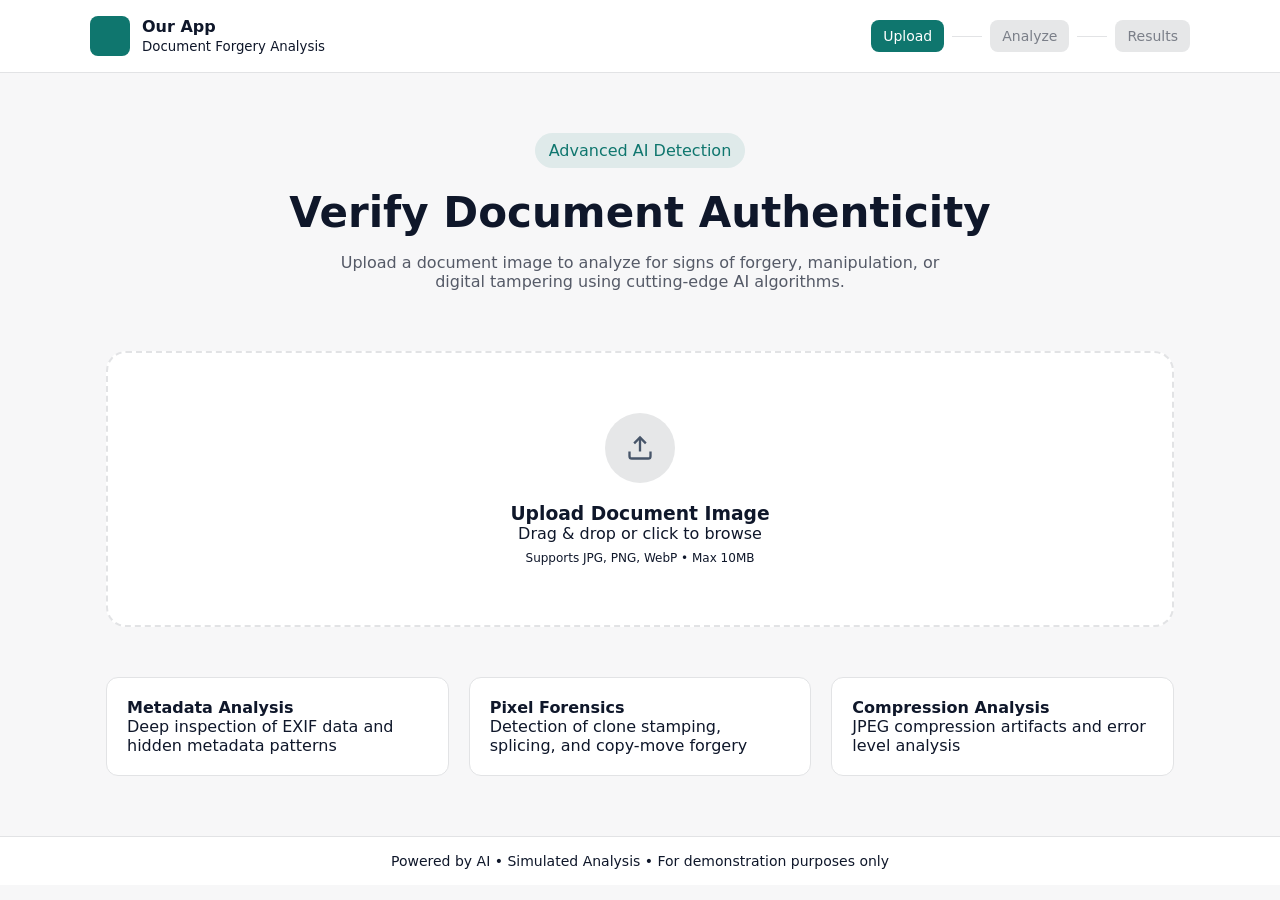
<file: index.html>
<!DOCTYPE html>
<html lang="en">
<head>
  <meta charset="UTF-8" />
  <meta name="viewport" content="width=device-width, initial-scale=1.0"/>
  <title>Our App</title>
  <link rel="stylesheet" href="styles.css">
</head>
<body>

<header>
  <div class="container header-inner">

    <div class="logo">
      <div class="logo-icon"></div>
      <div>
        <strong>Our App</strong><br>
        <small>Document Forgery Analysis</small>
      </div>
    </div>

    <div class="steps">
      <div class="step active">Upload</div>
      <div class="divider"></div>
      <div class="step inactive">Analyze</div>
      <div class="divider"></div>
      <div class="step inactive">Results</div>
    </div>

  </div>
</header>

<main class="container">

  <div class="hero">
    <div class="badge">Advanced AI Detection</div>
    <h1>Verify Document Authenticity</h1>
    <p class="subtitle">
      Upload a document image to analyze for signs of forgery, manipulation,
      or digital tampering using cutting-edge AI algorithms.
    </p>
  </div>

  <!-- Upload Box -->
  <div class="upload-box" id="uploadBox">
    <div class="upload-icon">
      <svg width="28" height="28" viewBox="0 0 24 24" fill="none" stroke="#475569" stroke-width="2">
        <path d="M21 15v4a2 2 0 0 1-2 2H5a2 2 0 0 1-2-2v-4"/>
        <polyline points="17 8 12 3 7 8"/>
        <line x1="12" x2="12" y1="3" y2="15"/>
      </svg>
    </div>
    <h3>Upload Document Image</h3>
    <p>Drag & drop or click to browse</p>
    <p class="small-text">Supports JPG, PNG, WebP • Max 10MB</p>
  </div>

  <!-- Hidden Input -->
  <input type="file" id="fileInput" accept="image/*">

  <!-- Preview Section -->
  <div id="previewContainer" class="preview hidden">
    <div class="preview-card">

      <img id="previewImage" />

      <div class="file-info">
        <strong id="fileName"></strong>
        <span id="fileSize"></span>

        <div class="progress-bar">
          <div class="progress"></div>
        </div>
      </div>

      <button id="removeBtn">✕</button>

    </div>

    <button class="analyze-btn">Start Analysis →</button>
  </div>

  <!-- Features -->
  <div class="features">
    <div class="card">
      <h4>Metadata Analysis</h4>
      <p>Deep inspection of EXIF data and hidden metadata patterns</p>
    </div>

    <div class="card">
      <h4>Pixel Forensics</h4>
      <p>Detection of clone stamping, splicing, and copy-move forgery</p>
    </div>

    <div class="card">
      <h4>Compression Analysis</h4>
      <p>JPEG compression artifacts and error level analysis</p>
    </div>
  </div>

</main>

<footer>
  Powered by AI • Simulated Analysis • For demonstration purposes only
</footer>

<script src="script.js"></script>
</body>
</html>
</file>
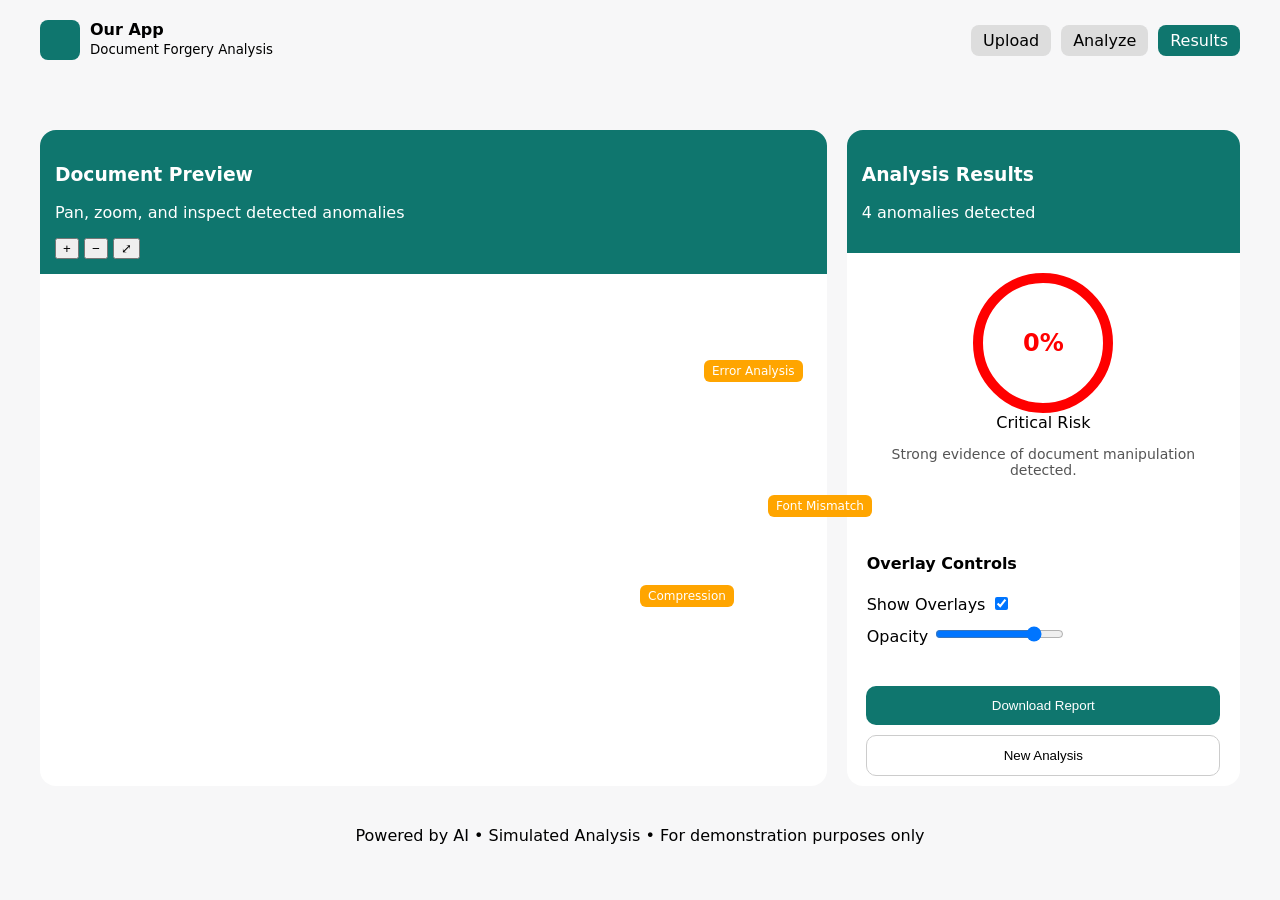
<file: result.html>
<!DOCTYPE html>
<html lang="en">
<head>
  <meta charset="UTF-8">
  <meta name="viewport" content="width=device-width, initial-scale=1.0">
  <title>Results</title>
  <link rel="stylesheet" href="result.css">
</head>
<body>

<header>
  <div class="container header-inner">
    <div class="logo">
      <div class="logo-icon"></div>
      <div>
        <strong>Our App</strong><br>
        <small>Document Forgery Analysis</small>
      </div>
    </div>

    <div class="steps">
      <div class="step inactive">Upload</div>
      <div class="step inactive">Analyze</div>
      <div class="step active">Results</div>
    </div>
  </div>
</header>

<main class="container grid">

  <!-- LEFT PANEL -->
  <div class="preview-panel">

    <div class="panel-header">
      <div>
        <h3>Document Preview</h3>
        <p>Pan, zoom, and inspect detected anomalies</p>
      </div>

      <div class="tools">
        <button id="zoomIn">+</button>
        <button id="zoomOut">−</button>
        <button id="reset">⤢</button>
      </div>
    </div>

    <div class="image-wrapper" id="wrapper">
      <img id="resultImage">

      <!-- TAGS -->
      <div class="tag" style="top:40%; left:55%">Error Analysis</div>
      <div class="tag" style="top:55%; left:60%">Font Mismatch</div>
      <div class="tag" style="top:65%; left:50%">Compression</div>
    </div>

  </div>

  <!-- RIGHT PANEL -->
  <div class="result-panel">

    <div class="panel-header green">
      <h3>Analysis Results</h3>
      <p>4 anomalies detected</p>
    </div>

    <div class="score-box">
      <div class="circle">
        <span id="scoreValue">0%</span>
      </div>

      <span class="risk-badge">Critical Risk</span>

      <p class="desc">
        Strong evidence of document manipulation detected.
      </p>
    </div>

    <div class="controls">
      <h4>Overlay Controls</h4>

      <label>
        Show Overlays
        <input type="checkbox" id="toggleOverlay" checked>
      </label>

      <label>
        Opacity
        <input type="range" id="opacityRange" min="0" max="100" value="80">
      </label>
    </div>

    <button class="download-btn">Download Report</button>
    <button class="new-btn">New Analysis</button>

  </div>

</main>

<footer>
  Powered by AI • Simulated Analysis • For demonstration purposes only
</footer>

<script src="result.js"></script>
</body>
</html>
</file>
<file: styles.css>
:root {
  --primary: #0F766E;
  --text: #0F172A;
  --border: #E2E3E5;
  --bg: #F7F7F8;
}

* {
  box-sizing: border-box;
  margin: 0;
  padding: 0;
  font-family: system-ui, sans-serif;
}

body {
  background: var(--bg);
  color: var(--text);
}

.container {
  max-width: 1100px;
  margin: auto;
  padding: 0 16px;
}

/* HEADER */
header {
  background: white;
  border-bottom: 1px solid var(--border);
  position: sticky;
  top: 0;
}

.header-inner {
  display: flex;
  justify-content: space-between;
  align-items: center;
  padding: 16px 0;
}

.logo {
  display: flex;
  gap: 12px;
  align-items: center;
}

.logo-icon {
  width: 40px;
  height: 40px;
  background: var(--primary);
  border-radius: 8px;
}

/* STEPS */
.steps {
  display: flex;
  align-items: center;
  gap: 8px;
}

.step {
  padding: 8px 12px;
  border-radius: 8px;
  font-size: 14px;
}

.active {
  background: var(--primary);
  color: white;
}

.inactive {
  background: #E6E7E8;
  color: rgba(15,23,42,0.5);
}

.divider {
  width: 30px;
  height: 1px;
  background: var(--border);
}

/* HERO */
.hero {
  text-align: center;
  margin: 60px 0;
}

.badge {
  display: inline-block;
  background: rgba(15,118,110,0.1);
  color: var(--primary);
  padding: 8px 14px;
  border-radius: 20px;
  margin-bottom: 20px;
}

h1 {
  font-size: 42px;
  margin-bottom: 16px;
}

.subtitle {
  max-width: 600px;
  margin: auto;
  color: rgba(15,23,42,0.7);
}

/* UPLOAD */
.upload-box {
  border: 2px dashed var(--border);
  border-radius: 20px;
  padding: 60px 20px;
  background: white;
  text-align: center;
  cursor: pointer;
  transition: 0.3s;
}

.upload-box:hover {
  border-color: var(--primary);
}

.upload-icon {
  width: 70px;
  height: 70px;
  background: #E6E7E8;
  border-radius: 50%;
  display: flex;
  align-items: center;
  justify-content: center;
  margin: auto;
  margin-bottom: 20px;
}

.small-text {
  font-size: 12px;
  margin-top: 8px;
}

/* HIDE INPUT */
#fileInput {
  display: none;
}

/* PREVIEW */
.hidden {
  display: none;
}

.preview {
  margin-top: 40px;
  text-align: center;
}

.preview-card {
  display: flex;
  align-items: center;
  gap: 15px;
  background: #f8fafc;
  border: 2px solid #ddd;
  border-radius: 16px;
  padding: 20px;
  max-width: 800px;
  margin: auto;
  position: relative;
}

.preview-card img {
  width: 80px;
  height: 80px;
  object-fit: cover;
  border-radius: 10px;
}

.file-info {
  flex: 1;
  text-align: left;
}

.progress-bar {
  height: 6px;
  background: #e5e7eb;
  border-radius: 10px;
  margin-top: 10px;
}

.progress {
  height: 100%;
  width: 100%;
  background: #16a34a;
  border-radius: 10px;
}

#removeBtn {
  border: none;
  background: transparent;
  font-size: 18px;
  cursor: pointer;
}

.analyze-btn {
  margin-top: 20px;
  padding: 14px 24px;
  background: var(--primary);
  color: white;
  border: none;
  border-radius: 12px;
  font-size: 16px;
  cursor: pointer;
}

/* CARDS */
.features {
  display: grid;
  grid-template-columns: repeat(auto-fit, minmax(250px,1fr));
  gap: 20px;
  margin-top: 50px;
}

.card {
  background: white;
  padding: 20px;
  border-radius: 12px;
  border: 1px solid var(--border);
}

/* FOOTER */
footer {
  background: white;
  border-top: 1px solid var(--border);
  text-align: center;
  padding: 16px;
  margin-top: 60px;
  font-size: 14px;
}
</file>
<file: result.css>
body {
  margin: 0;
  font-family: system-ui;
  background: #F7F7F8;
}

.container {
  max-width: 1200px;
  margin: auto;
  padding: 20px;
}

.header-inner {
  display: flex;
  justify-content: space-between;
  align-items: center;
}

.logo {
  display: flex;
  gap: 10px;
}

.logo-icon {
  width: 40px;
  height: 40px;
  background: #0F766E;
  border-radius: 8px;
}

.steps {
  display: flex;
  gap: 10px;
}

.step {
  padding: 6px 12px;
  border-radius: 8px;
}

.active {
  background: #0F766E;
  color: white;
}

.inactive {
  background: #ddd;
}

/* GRID */
.grid {
  display: grid;
  grid-template-columns: 2fr 1fr;
  gap: 20px;
  margin-top: 30px;
}

/* PANELS */
.preview-panel, .result-panel {
  background: white;
  border-radius: 16px;
  overflow: hidden;
}

.panel-header {
  background: #0F766E;
  color: white;
  padding: 15px;
}

.panel-header.green {
  background: #0F766E;
}

.image-container {
  position: relative;
  padding: 20px;
  text-align: center;
}

.image-container img {
  max-width: 100%;
}

/* TAGS */
.tag {
  position: absolute;
  background: orange;
  color: white;
  padding: 4px 8px;
  font-size: 12px;
  border-radius: 6px;
}

/* SCORE */
.score-box {
  text-align: center;
  padding: 20px;
}

.circle {
  width: 120px;
  height: 120px;
  border: 10px solid red;
  border-radius: 50%;
  display: flex;
  align-items: center;
  justify-content: center;
  margin: auto;
  font-size: 24px;
  font-weight: bold;
  color: red;
}

.risk {
  color: red;
  margin-top: 10px;
}

.desc {
  font-size: 14px;
  color: #555;
}

/* CONTROLS */
.controls {
  padding: 20px;
}

.controls label {
  display: block;
  margin: 10px 0;
}

/* BUTTONS */
.download-btn {
  width: 90%;
  margin: 10px auto;
  display: block;
  padding: 12px;
  background: #0F766E;
  color: white;
  border: none;
  border-radius: 10px;
}

.new-btn {
  width: 90%;
  margin: 10px auto;
  display: block;
  padding: 12px;
  border: 1px solid #ccc;
  background: white;
  border-radius: 10px;
}

footer {
  text-align: center;
  margin-top: 20px;
}
</file>
